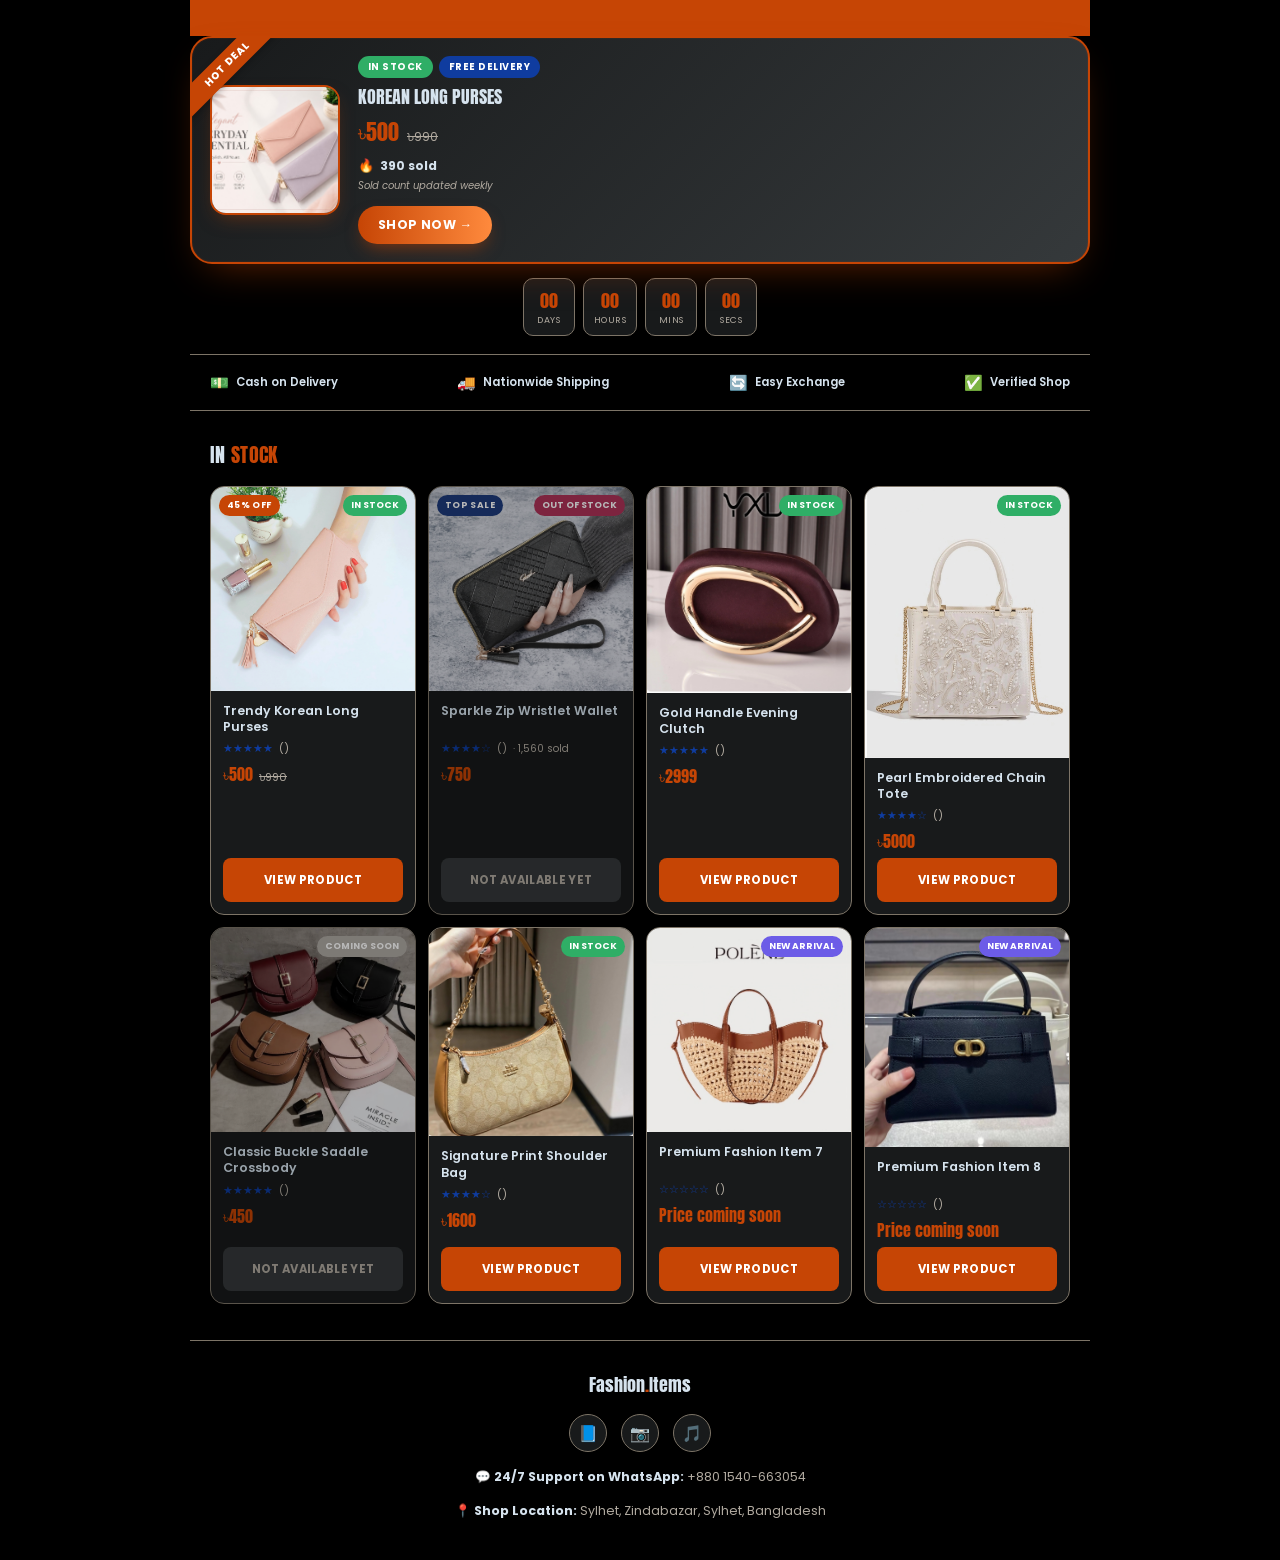
<file: index.html>
<!DOCTYPE html>
<html lang="en">
<head>
<meta charset="UTF-8">
<meta name="viewport" content="width=device-width, initial-scale=1.0">
<title>Fashion Items — Trendy Picks, Honest Prices | Bangladesh</title>
<link rel="preconnect" href="https://fonts.googleapis.com">
<link rel="preconnect" href="https://fonts.gstatic.com" crossorigin>
<link href="https://fonts.googleapis.com/css2?family=Anton&family=Poppins:wght@400;500;600;700;800&family=Hind+Siliguri:wght@500;600;700&display=swap" rel="stylesheet">
<link rel="stylesheet" href="style.css">

<!-- Meta Pixel Code -->
<script>
!function(f,b,e,v,n,t,s)
{if(f.fbq)return;n=f.fbq=function(){n.callMethod?
n.callMethod.apply(n,arguments):n.queue.push(arguments)};
if(!f._fbq)f._fbq=n;n.push=n;n.loaded=!0;n.version='2.0';
n.queue=[];t=b.createElement(e);t.async=!0;
t.src=v;s=b.getElementsByTagName(e)[0];
s.parentNode.insertBefore(t,s)}(window, document,'script',
'https://connect.facebook.net/en_US/fbevents.js');
fbq('init', '3463779380454816');
fbq('track', 'PageView');
</script>
<noscript><img height="1" width="1" style="display:none"
src="https://www.facebook.com/tr?id=3463779380454816&ev=PageView&noscript=1"
/></noscript>
<!-- End Meta Pixel Code -->
</head>
<body>
<div class="wrap">

  <!-- Announcement bar -->
  <div class="announce">
    <div class="announce-track">
      <span>✓ CASH ON DELIVERY ACROSS BANGLADESH</span>
      <span>✓ VERIFIED SHOP — REAL PRODUCT PHOTOS</span>
      <span>✓ FAST NATIONWIDE DELIVERY</span>
      <span>✓ EASY EXCHANGE ON DAMAGED ITEMS</span>
      <span>✓ CASH ON DELIVERY ACROSS BANGLADESH</span>
      <span>✓ VERIFIED SHOP — REAL PRODUCT PHOTOS</span>
      <span>✓ FAST NATIONWIDE DELIVERY</span>
      <span>✓ EASY EXCHANGE ON DAMAGED ITEMS</span>
    </div>
  </div>

  <!-- Featured Product Banner -->
<div class="featured-card">
  <div class="featured-ribbon">Hot Deal</div>

  <img src="Adobe Express - file.jpg" alt="Wallet" class="featured-img">

  <div class="featured-body">
    <div class="featured-tags-row">
      <div class="featured-tag">In Stock</div>
      <div class="featured-tag fd">Free Delivery</div>
    </div>

    <div class="featured-name">Korean Long Purses</div>

    <div class="featured-price-row">
      <div class="featured-price">৳500</div>
      <div class="featured-strike">৳990</div>
    </div>

    <div class="featured-sold-row"><span class="flame">🔥</span> 390 sold</div>
    <div class="featured-sold-note">Sold count updated weekly</div>

    <a href="product.html?id=p1" class="featured-btn">Shop Now →</a>
  </div>
</div>

  <!-- Countdown timer -->
  <div class="countdown-row">
    <div class="cd-box"><div class="val" id="cd-days">00</div><div class="lab">Days</div></div>
    <div class="cd-box"><div class="val" id="cd-hours">00</div><div class="lab">Hours</div></div>
    <div class="cd-box"><div class="val" id="cd-mins">00</div><div class="lab">Mins</div></div>
    <div class="cd-box"><div class="val" id="cd-secs">00</div><div class="lab">Secs</div></div>
  </div>

  <!-- Trust row -->
  <div class="trust-row">
    <div class="trust-item"><span class="ico">💵</span> Cash on Delivery</div>
    <div class="trust-item"><span class="ico">🚚</span> Nationwide Shipping</div>
    <div class="trust-item"><span class="ico">🔄</span> Easy Exchange</div>
    <div class="trust-item"><span class="ico">✅</span> Verified Shop</div>
  </div>

  <!-- Product grid -->
  <div class="section">
    <div class="section-title">In <span>Stock</span></div>
    <div class="grid" id="productGrid"></div>
  </div>

  <!-- Footer -->
  <footer>
    <div class="footer-grid">
      <div class="footer-name">Fashion<span>.</span>Items</div>

      <div class="social-row">
        <a href="#" title="Facebook">📘</a>
        <a href="#" title="Instagram">📷</a>
        <a href="#" title="TikTok">🎵</a>
      </div>

      <div class="footer-line">💬 <b>24/7 Support on WhatsApp:</b> +880 1540-663054</div>
      <div class="footer-line">📍 <b>Shop Location:</b> Sylhet, Zindabazar, Sylhet, Bangladesh</div>
    </div>
  </footer>

</div>

<script src="products-data.js"></script>
<script src="script.js"></script>
</body>
</html>
</file>
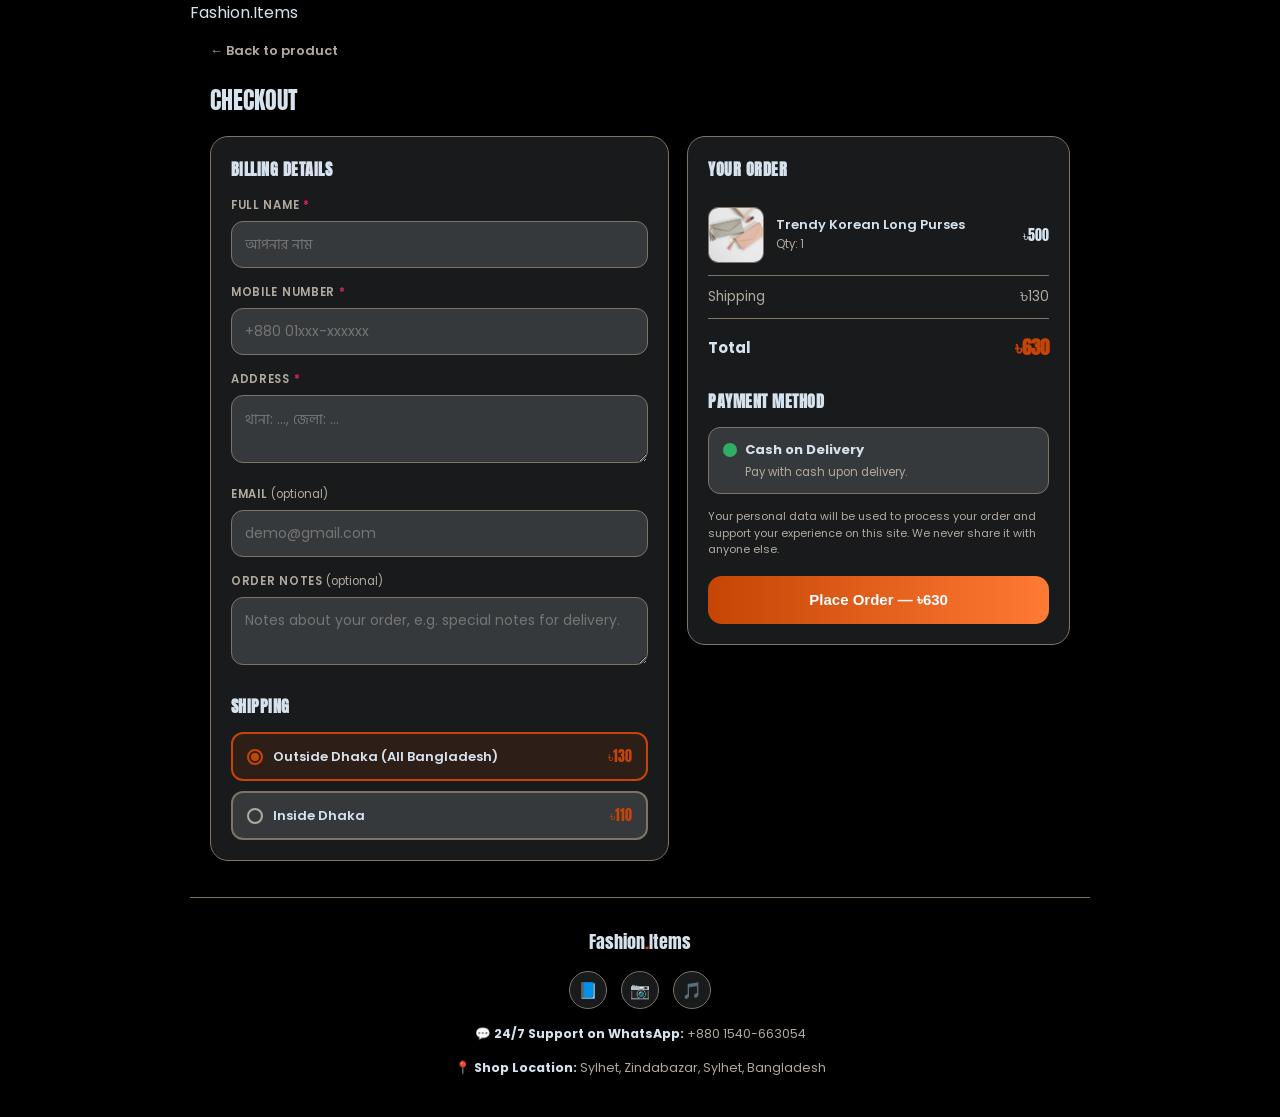
<file: checkout.html>
<!DOCTYPE html>
<html lang="en">
<head>
<meta charset="UTF-8">
<meta name="viewport" content="width=device-width, initial-scale=1.0">
<title>Checkout — Fashion.Items</title>
<link rel="preconnect" href="https://fonts.googleapis.com">
<link rel="preconnect" href="https://fonts.gstatic.com" crossorigin>
<link href="https://fonts.googleapis.com/css2?family=Anton&family=Poppins:wght@400;500;600;700;800&family=Hind+Siliguri:wght@500;600;700&display=swap" rel="stylesheet">
<link rel="stylesheet" href="style.css">

<!-- Meta Pixel Code -->
<script>
!function(f,b,e,v,n,t,s)
{if(f.fbq)return;n=f.fbq=function(){n.callMethod?
n.callMethod.apply(n,arguments):n.queue.push(arguments)};
if(!f._fbq)f._fbq=n;n.push=n;n.loaded=!0;n.version='2.0';
n.queue=[];t=b.createElement(e);t.async=!0;
t.src=v;s=b.getElementsByTagName(e)[0];
s.parentNode.insertBefore(t,s)}(window, document,'script',
'https://connect.facebook.net/en_US/fbevents.js');
fbq('init', '3463779380454816');
fbq('track', 'PageView');
</script>
<noscript><img height="1" width="1" style="display:none"
src="https://www.facebook.com/tr?id=3463779380454816&ev=PageView&noscript=1"
/></noscript>
<!-- End Meta Pixel Code -->
</head>
<body>
<div class="wrap">

  <nav class="topnav">
    <div class="logo">Fashion<span>.</span>Items</div>
  </nav>

  <a href="#" id="backLink" class="back-link">← Back to product</a>

  <div id="checkoutView">
    <div class="checkout-title">Checkout</div>

    <div class="checkout-layout">

      <!-- LEFT: Billing Details -->
      <div class="checkout-card">
        <h2>Billing Details</h2>

        <label class="field-label">Full Name <span style="color:#E0245E;">*</span></label>
        <input type="text" id="fName" placeholder="আপনার নাম">

        <label class="field-label">Mobile Number <span style="color:#E0245E;">*</span></label>
        <input type="tel" id="fPhone" placeholder="+880 01xxx-xxxxxx">

        <label class="field-label">Address <span style="color:#E0245E;">*</span></label>
        <textarea id="fAddress" placeholder="থানা: ..., জেলা: ..."></textarea>

        <label class="field-label">Email <span class="optional-tag">(optional)</span></label>
        <input type="text" id="fEmail" placeholder="demo@gmail.com">

        <label class="field-label">Order Notes <span class="optional-tag">(optional)</span></label>
        <textarea id="fNotes" placeholder="Notes about your order, e.g. special notes for delivery."></textarea>

        <h2 style="margin-top:22px;">Shipping</h2>
        <div class="shipping-options" id="shippingOptions">
          <div class="shipping-opt active" data-area="Outside Dhaka" data-cost="130">
            <div class="so-left"><div class="shipping-radio-dot"></div> Outside Dhaka (All Bangladesh)</div>
            <div class="so-price">৳130</div>
          </div>
          <div class="shipping-opt" data-area="Inside Dhaka" data-cost="110">
            <div class="so-left"><div class="shipping-radio-dot"></div> Inside Dhaka</div>
            <div class="so-price">৳110</div>
          </div>
        </div>

        <div class="error-msg" id="errorMsg">Please fill in your name, phone, and address.</div>
      </div>

      <!-- RIGHT: Order Summary -->
      <div class="checkout-card">
        <h2>Your Order</h2>

        <div class="order-item">
          <img id="oiImage" src="" alt="">
          <div>
            <div class="order-item-name" id="oiName">Loading...</div>
            <div class="order-item-meta" id="oiMeta"></div>
          </div>
          <div class="order-item-sub" id="oiSubtotal">৳0</div>
        </div>

        <div class="summary-row"><span>Shipping</span><span id="sumShipping">৳130</span></div>
        <div class="summary-row total"><span>Total</span><span id="sumTotal">৳0</span></div>

        <h2 style="margin-top:18px;">Payment Method</h2>
        <div class="payment-box">
          <div class="po-title"><span class="po-dot"></span> Cash on Delivery</div>
          <div class="po-note">Pay with cash upon delivery.</div>
        </div>

        <div class="privacy-note">
          Your personal data will be used to process your order and support your experience on this site. We never share it with anyone else.
        </div>

        <button class="cta-btn" id="placeOrderBtn">Place Order — <span id="btnTotal">৳0</span></button>
      </div>

    </div>
  </div>

  <!-- THANK YOU VIEW -->
  <div id="thankYouView" style="display:none; padding:40px 20px;">
    <div class="thankyou-box">
      <div class="thankyou-icon">✅</div>
      <div class="thankyou-title">Thank you!</div>
      <div class="thankyou-text" id="thankYouText">We've received your order. We'll call you shortly to confirm before shipping.</div>
      <a href="index.html" class="cta-btn" style="display:block; text-decoration:none; text-align:center;">Continue Shopping</a>
    </div>
  </div>

  <footer>
    <div class="footer-grid">
      <div class="footer-name">Fashion<span>.</span>Items</div>
      <div class="social-row">
        <a href="#" title="Facebook">📘</a>
        <a href="#" title="Instagram">📷</a>
        <a href="#" title="TikTok">🎵</a>
      </div>
      <div class="footer-line">💬 <b>24/7 Support on WhatsApp:</b> +880 1540-663054</div>
      <div class="footer-line">📍 <b>Shop Location:</b> Sylhet, Zindabazar, Sylhet, Bangladesh</div>
    </div>
  </footer>

</div>

<script src="products-data.js"></script>
<script src="checkout.js"></script>
</body>
</html>
</file>
<file: style.css>
/* ===== Fashion Items — dark theme design tokens (from Artwork Wallet spec) ===== */
:root{
  --bg:#000000;         /* surface.base */
  --surface:#181a1b;    /* surface.raised */
  --surface-2:#35393b;  /* surface.strong */
  --line:#7d7467;       /* border.default */
  --text:#d6e3ee;       /* text.primary */
  --muted:#b1aaa0;      /* text.tertiary */
  --pink:#c64505;       /* surface.muted — primary accent */
  --gold:#0f3c9f;       /* border.muted — secondary accent */
  --green:#2FAE66;      /* not in spec — kept for in-stock/success meaning */
}
*{box-sizing:border-box; margin:0; padding:0;}
html{ overflow-x:hidden; width:100%; }
body{background:var(--bg); color:var(--text); font-family:'Poppins','Hind Siliguri',sans-serif; -webkit-font-smoothing:antialiased; overflow-x:hidden; width:100%; }
img{ max-width:100%; }
.bn{font-family:'Hind Siliguri','Poppins',sans-serif;}
a{color:inherit; text-decoration:none;}
.wrap{max-width:900px; margin:0 auto;}

/* ANNOUNCEMENT BAR */
.announce{ background:var(--pink); color:#fff; font-weight:600; font-size:12.5px; overflow:hidden; white-space:nowrap; padding:9px 0; }
.announce-track{ display:inline-block; padding-left:100%; animation:scrollbar 18s linear infinite; }
.announce-track span{ margin-right:44px; }
@keyframes scrollbar{ 0%{transform:translateX(0);} 100%{transform:translateX(-100%);} }

/* HEADER */
.header{
  display:flex; align-items:center; justify-content:space-between; gap:16px;
  padding:26px 20px; border-bottom:1px solid var(--line);
}
.store-name{ font-family:'Anton',sans-serif; font-size:28px; text-transform:uppercase; letter-spacing:0.3px; }
.store-name span{ color:var(--pink); }

.discount-badge{
  flex-shrink:0; width:104px; height:104px; border-radius:50%;
  background:linear-gradient(135deg, var(--pink), #FF8A3D);
  color:#fff; display:flex; flex-direction:column; align-items:center; justify-content:center;
  text-align:center; box-shadow:0 10px 24px -8px rgba(198,69,5,0.5);
}
.discount-badge .pct{ font-family:'Anton',sans-serif; font-size:26px; line-height:1; }
.discount-badge .off{ font-size:10px; font-weight:700; letter-spacing:0.06em; text-transform:uppercase; margin-top:2px; }
.deal-wrap{ display:flex; flex-direction:column; align-items:center; gap:6px; }
.deal-note{ font-size:10px; color:var(--muted); text-align:center; max-width:104px; line-height:1.3; }

.countdown-row{
  display:flex; justify-content:center; gap:8px; padding:14px 20px 18px; border-bottom:1px solid var(--line);
}
.cd-box{ background:var(--surface); border:1px solid var(--line); border-radius:10px; padding:8px 10px; text-align:center; min-width:52px; }
.cd-box .val{ font-family:'Anton',sans-serif; font-size:18px; color:var(--pink); }
.cd-box .lab{ font-size:9px; color:var(--muted); text-transform:uppercase; letter-spacing:0.05em; }

/* TRUST ROW */
.trust-row{
  display:flex; justify-content:space-between; gap:8px; padding:16px 20px; border-bottom:1px solid var(--line);
  overflow-x:auto;
}
.trust-item{ display:flex; align-items:center; gap:7px; font-size:11.5px; font-weight:600; color:var(--text); white-space:nowrap; }
.trust-item .ico{ font-size:15px; }

/* SECTIONS */
.section{ padding:28px 20px 0; }
.section-title{ font-family:'Anton',sans-serif; font-size:20px; text-transform:uppercase; margin-bottom:16px; letter-spacing:0.3px; }
.section-title span{ color:var(--pink); }

/* PRODUCT GRID — 4 columns, 2 rows */
.grid{ display:grid; grid-template-columns:repeat(4, 1fr); gap:12px; }
@media (max-width:700px){ .grid{ grid-template-columns:repeat(2, 1fr); } }

.card{
  background:var(--surface); border:1px solid var(--line); border-radius:14px; overflow:hidden;
  display:flex; flex-direction:column; position:relative;
}
.card .img-box{
  aspect-ratio:1/1; background:var(--surface-2); display:flex; align-items:center; justify-content:center;
  font-size:34px; color:var(--muted); position:relative;
}
.badge-top{
  position:absolute; top:8px; left:8px; background:var(--gold); color:#fff;
  font-size:9px; font-weight:700; text-transform:uppercase; letter-spacing:0.04em;
  padding:4px 8px; border-radius:100px;
}
.badge-discount{
  position:absolute; top:8px; left:8px; background:var(--pink); color:#fff;
  font-size:9px; font-weight:700; text-transform:uppercase; letter-spacing:0.04em;
  padding:4px 8px; border-radius:100px;
}
.badge-stock{
  position:absolute; top:8px; right:8px; background:var(--green); color:#fff;
  font-size:9px; font-weight:700; text-transform:uppercase; padding:4px 8px; border-radius:100px;
}
.card .cbody{ padding:12px; display:flex; flex-direction:column; gap:5px; flex:1; }
.card .cname{ font-size:12.5px; font-weight:600; line-height:1.3; min-height:32px; }
.card .stars{ font-size:11px; color:var(--gold); }
.card .stars .count{ color:var(--muted); font-size:10.5px; margin-left:3px; }
.price-row{ display:flex; align-items:baseline; gap:6px; flex-wrap:wrap; }
.card .cprice{ font-family:'Anton',sans-serif; color:var(--pink); font-size:16px; }
.card .strike{ font-size:11px; color:var(--muted); text-decoration:line-through; }
.view-btn{
  margin-top:auto; display:block; text-align:center; background:var(--pink); color:#fff;
  font-size:11.5px; font-weight:700; padding:12px 9px; border-radius:8px; text-transform:uppercase; letter-spacing:0.03em;
  min-height:44px; display:flex; align-items:center; justify-content:center;
}

/* FOOTER */
footer{ margin-top:36px; border-top:1px solid var(--line); padding:30px 20px 40px; }
.footer-grid{ display:flex; flex-direction:column; gap:16px; align-items:center; text-align:center; }
.footer-name{ font-family:'Anton',sans-serif; font-size:18px; }
.footer-name span{ color:var(--pink); }
.social-row{ display:flex; gap:14px; }
.social-row a{
  width:38px; height:38px; border-radius:50%; background:var(--surface); border:1px solid var(--line);
  display:flex; align-items:center; justify-content:center; font-size:16px;
}
.footer-line{ font-size:12.5px; color:var(--muted); }
.footer-line b{ color:var(--text); }

/* ===== FEATURED PRODUCT BANNER ===== */
.featured-card{
  display:flex; gap:18px; background:linear-gradient(135deg, var(--surface), var(--surface-2));
  border:2px solid var(--pink); border-radius:22px; padding:18px; align-items:center;
  position:relative; overflow:hidden;
  box-shadow:0 16px 40px -18px rgba(198,69,5,0.55), 0 0 0 1px rgba(198,69,5,0.08) inset;
}
.featured-ribbon{
  position:absolute; top:14px; left:-34px; transform:rotate(-45deg);
  background:var(--pink); color:#fff; font-size:10px; font-weight:800; text-transform:uppercase;
  letter-spacing:0.05em; padding:4px 40px; box-shadow:0 2px 6px rgba(0,0,0,0.25);
}
.featured-img{
  width:130px; height:130px; border-radius:16px; object-fit:cover; flex-shrink:0;
  border:2px solid var(--pink); box-shadow:0 8px 20px -8px rgba(198,69,5,0.5);
}
.featured-body{ flex:1; min-width:0; }
.featured-tags-row{ display:flex; gap:6px; margin-bottom:8px; flex-wrap:wrap; }
.featured-tag{
  display:inline-flex; align-items:center; gap:4px;
  font-size:9.5px; font-weight:700; text-transform:uppercase; letter-spacing:0.05em;
  padding:4px 10px; border-radius:100px; background:var(--green); color:#fff;
}
.featured-tag.fd{ background:var(--gold); }
.featured-name{ font-family:'Anton',sans-serif; font-size:18px; text-transform:uppercase; line-height:1.2; margin-bottom:7px; }
.featured-price-row{ display:flex; align-items:baseline; gap:8px; margin-bottom:8px; }
.featured-price{ font-family:'Anton',sans-serif; color:var(--pink); font-size:22px; }
.featured-strike{ font-size:12px; color:var(--muted); text-decoration:line-through; }

.featured-sold-row{ display:flex; align-items:center; gap:6px; font-size:12px; font-weight:700; color:var(--text); margin-bottom:2px; }
.featured-sold-row .flame{ font-size:13px; }
.featured-sold-note{ font-size:10px; color:var(--muted); font-style:italic; margin-bottom:12px; }

.featured-btn{
  display:inline-flex; align-items:center; gap:6px;
  background:linear-gradient(90deg, var(--pink), #FF8A3D); color:#fff; font-size:12.5px; font-weight:700;
  padding:10px 20px; border-radius:100px; text-transform:uppercase; letter-spacing:0.03em;
  box-shadow:0 8px 18px -6px rgba(198,69,5,0.6);
}

/* Coming Soon cards */
.card.coming-soon{ opacity:0.72; }
.card.coming-soon .img-box{ filter:grayscale(35%); }
.badge-comingsoon{
  position:absolute; top:8px; right:8px; background:var(--muted); color:#fff;
  font-size:9px; font-weight:700; text-transform:uppercase; padding:4px 8px; border-radius:100px;
}
.badge-outofstock{
  position:absolute; top:8px; right:8px; background:#E0245E; color:#fff;
  font-size:9px; font-weight:700; text-transform:uppercase; padding:4px 8px; border-radius:100px;
}
.badge-newarrival{
  position:absolute; top:8px; right:8px; background:#6C5CE7; color:#fff;
  font-size:9px; font-weight:700; text-transform:uppercase; padding:4px 8px; border-radius:100px;
}
.view-btn.disabled{
  background:var(--surface-2); color:var(--muted); pointer-events:none; cursor:default;
}

/* ===== Small phone refinements (under ~380px width) ===== */
@media (max-width:380px){
  .header{ padding:20px 16px; gap:10px; }
  .store-name{ font-size:22px; }
  .discount-badge{ width:80px; height:80px; }
  .discount-badge .pct{ font-size:20px; }
  .discount-badge .off{ font-size:9px; }
  .cd-box{ min-width:44px; padding:6px 6px; }
  .cd-box .val{ font-size:15px; }
  .section-title{ font-size:17px; }
  .card .cname{ font-size:11.5px; min-height:28px; }
  .featured-card{ flex-direction:column; align-items:flex-start; }
  .featured-img{ width:100%; height:160px; }
}

/* ===== PRODUCT PAGE ===== */
.back-link{
  display:inline-flex; align-items:center; gap:6px; font-size:13px; font-weight:600;
  color:var(--muted); padding:16px 20px 0;
}
@media (max-width:680px){ .back-link{ padding:14px 14px 0; } }
.product-name-row{ padding:14px 20px 0; }
@media (max-width:680px){ .product-name-row{ padding:12px 14px 0; } }
.product-name-row h1{ font-family:'Anton',sans-serif; font-size:clamp(18px, 5vw, 22px); text-transform:uppercase; line-height:1.2; }
.product-name-row .stars{ font-size:13px; color:var(--gold); margin-top:6px; }
.product-name-row .stars .count{ color:var(--muted); font-size:12px; margin-left:4px; }

.product-layout{ display:grid; grid-template-columns:1fr 1fr; gap:16px; padding:18px 20px 0; }
@media (max-width:680px){ .product-layout{ grid-template-columns:1fr; gap:12px; padding:14px 14px 0; } }

.pcell{ background:var(--surface); border:1px solid var(--line); border-radius:18px; padding:16px; min-width:0; }
@media (max-width:680px){ .pcell{ padding:12px; border-radius:14px; } }
.pcell-title{ font-size:12px; font-weight:700; text-transform:uppercase; letter-spacing:0.05em; color:var(--muted); margin-bottom:12px; }

/* gallery — arrows sit beside the image on desktop, overlay on top of it on mobile
   so the photo itself gets full width instead of being squeezed */
.gallery-row{ display:flex; align-items:center; gap:8px; position:relative; }
.arrow-btn{
  flex-shrink:0; width:36px; height:36px; border-radius:50%; border:1px solid var(--line);
  background:var(--surface-2); color:var(--text); font-size:16px; cursor:pointer;
  display:flex; align-items:center; justify-content:center; z-index:5;
}
.arrow-btn:active{ background:var(--surface-2); }
.carousel{ flex:1; min-width:0; position:relative; border-radius:14px; overflow:hidden; background:var(--surface-2); border:1px solid var(--line); touch-action:pan-y; }
.carousel-track{ display:flex; transition:transform .3s ease; }
.carousel-track .slide{ width:100%; flex-shrink:0; aspect-ratio:1/1; display:flex; align-items:center; justify-content:center; font-size:40px; color:var(--muted); }
.carousel-track img{ width:100%; height:100%; object-fit:cover; display:block; }
.dots{ display:flex; justify-content:center; gap:6px; margin-top:10px; }
.dot{ width:6px; height:6px; border-radius:50%; background:var(--line); transition:background .2s; }
.dot.active{ background:var(--pink); width:16px; border-radius:4px; }

@media (max-width:480px){
  .gallery-row{ gap:0; }
  .arrow-btn{
    position:absolute; top:50%; transform:translateY(-50%);
    background:rgba(53,57,59,0.85); box-shadow:0 2px 8px rgba(0,0,0,0.35);
    width:32px; height:32px; font-size:14px;
  }
  #prevBtn{ left:6px; }
  #nextBtn{ right:6px; }
}

/* price + buy */
.price-buy-block{ display:flex; flex-direction:column; height:100%; }
.pb-price-row{ display:flex; align-items:baseline; gap:10px; margin-bottom:6px; flex-wrap:wrap; }
.pb-price{ font-family:'Anton',sans-serif; font-size:clamp(22px, 6vw, 30px); color:var(--pink); }
.pb-strike{ font-size:14px; color:var(--muted); text-decoration:line-through; }
.pb-discount-tag{ display:inline-block; background:var(--pink); color:#fff; font-size:10.5px; font-weight:700; padding:3px 9px; border-radius:100px; margin-bottom:12px; width:fit-content; }
.pb-stock{ font-size:12px; color:var(--green); font-weight:600; margin-bottom:16px; }
.buy-btn{
  width:100%; border:none; border-radius:14px; background:var(--pink); color:#fff;
  font-weight:700; font-size:15px; padding:15px; cursor:pointer; text-transform:uppercase; letter-spacing:0.03em;
  margin-top:auto; min-height:48px;
}
.buy-note{ text-align:center; font-size:11px; color:var(--muted); margin-top:10px; }

/* colour picker */
.colour-block{ margin-bottom:16px; }
.colour-label{ font-size:11px; font-weight:700; text-transform:uppercase; letter-spacing:0.05em; color:var(--muted); margin-bottom:8px; }
.colour-options{ display:flex; gap:10px; }
.colour-opt{
  flex:1; max-width:96px; border:2px solid var(--line); border-radius:12px; padding:9px 6px;
  text-align:center; cursor:pointer; background:var(--surface-2);
}
.colour-opt.active{ border-color:var(--pink); background:rgba(198,69,5,0.14); }
.colour-swatch{ width:22px; height:22px; border-radius:50%; margin:0 auto 6px; border:1px solid rgba(0,0,0,0.12); }
.colour-opt .cname{ font-size:11px; font-weight:600; }

/* description */
.desc-row{ display:flex; gap:10px; padding:9px 0; border-bottom:1px solid var(--line); font-size:13px; }
.desc-row:last-child{ border-bottom:none; }
.desc-row b{ color:var(--text); }
.desc-row .d{ color:var(--muted); }
.desc-empty{ font-size:12.5px; color:var(--muted); font-style:italic; }

/* reviews */
.review-card{
  border:1px dashed var(--line); border-radius:12px; padding:12px; margin-bottom:10px;
  background:var(--surface-2);
}
.review-card:last-child{ margin-bottom:0; }
.review-name{ font-size:12.5px; font-weight:700; }
.review-stars{ font-size:11px; color:var(--gold); margin:3px 0 6px; }
.review-text{ font-size:12px; color:var(--muted); line-height:1.5; }
.review-empty{ font-size:12.5px; color:var(--muted); font-style:italic; text-align:center; padding:20px 10px; }

/* ===== ORDER MODAL ===== */
.modal-overlay{
  display:none; position:fixed; inset:0; background:rgba(20,18,26,0.55);
  z-index:100; align-items:flex-end; justify-content:center;
}
.modal-overlay.open{ display:flex; }
.modal-box{
  background:var(--surface); width:100%; max-width:480px; max-height:90vh; overflow-y:auto;
  border-radius:22px 22px 0 0; padding:24px 20px 28px; position:relative;
}
@media (min-width:560px){
  .modal-overlay{ align-items:center; }
  .modal-box{ border-radius:22px; max-height:85vh; }
}
.modal-close{
  position:absolute; top:16px; right:16px; width:32px; height:32px; border-radius:50%;
  border:1px solid var(--line); background:var(--surface-2); color:var(--text); font-size:14px; cursor:pointer;
}
.modal-title{ font-family:'Anton',sans-serif; font-size:19px; text-transform:uppercase; margin-bottom:4px; padding-right:30px; }
.modal-product-line{ font-size:12.5px; color:var(--muted); margin-bottom:16px; }

.qty-row{ display:flex; align-items:center; gap:14px; margin-top:7px; }
.qty-btn{ width:38px; height:38px; border-radius:10px; border:1px solid var(--line); background:var(--surface-2); color:var(--text); font-size:18px; font-weight:700; cursor:pointer; }
.qty-val{ font-family:'Anton',sans-serif; font-size:20px; min-width:24px; text-align:center; }

label.field-label{ display:block; font-size:11.5px; font-weight:600; color:var(--muted); text-transform:uppercase; letter-spacing:0.06em; margin:16px 0 7px; }
.optional-tag{ text-transform:none; font-weight:400; color:var(--muted); letter-spacing:0; }
input[type=text], input[type=tel], textarea{
  width:100%; background:var(--surface-2); border:1px solid var(--line); border-radius:12px;
  padding:12px 13px; color:var(--text); font-family:'Poppins','Hind Siliguri',sans-serif; font-size:14px;
}
input:focus, textarea:focus{ outline:2px solid var(--pink); outline-offset:1px; }
textarea{ resize:vertical; min-height:58px; }

.modal-total-row{
  display:flex; justify-content:space-between; align-items:center;
  background:var(--surface); border:1px solid var(--line); border-radius:12px;
  padding:14px 16px; margin-top:18px; font-weight:700; font-size:15px;
}
.modal-total-row span:last-child{ font-family:'Anton',sans-serif; color:var(--pink); font-size:19px; }

.error-msg{ font-size:12px; color:#E0245E; margin-top:8px; display:none; }

.cta-btn{
  width:100%; margin-top:18px; border:none; border-radius:14px;
  background:linear-gradient(90deg, var(--pink), #FF7A33); color:#fff; font-weight:700; font-size:15px;
  padding:15px; cursor:pointer; min-height:48px;
}
.cta-btn:active{ transform:translateY(1px); }
.cta-btn:disabled{ opacity:0.6; }

.thankyou-box{ text-align:center; padding:20px 10px; }
.thankyou-icon{ font-size:44px; margin-bottom:12px; }
.thankyou-title{ font-family:'Anton',sans-serif; font-size:20px; text-transform:uppercase; margin-bottom:8px; }
.thankyou-text{ font-size:13.5px; color:var(--muted); line-height:1.5; margin-bottom:8px; }

/* ===== CHECKOUT PAGE ===== */
.checkout-title{ font-family:'Anton',sans-serif; font-size:24px; text-transform:uppercase; padding:20px 20px 0; }
.checkout-layout{ display:grid; grid-template-columns:1.2fr 1fr; gap:18px; padding:18px 20px 0; align-items:start; }
@media (max-width:760px){ .checkout-layout{ grid-template-columns:1fr; } }

.checkout-card{ background:var(--surface); border:1px solid var(--line); border-radius:18px; padding:20px; }
.checkout-card h2{ font-family:'Anton',sans-serif; font-size:16px; text-transform:uppercase; margin-bottom:14px; letter-spacing:0.03em; }

/* order summary */
.order-item{ display:flex; gap:12px; align-items:center; padding:12px 0; border-bottom:1px solid var(--line); }
.order-item img{ width:56px; height:56px; border-radius:10px; object-fit:cover; border:1px solid var(--line); flex-shrink:0; }
.order-item-name{ font-size:13px; font-weight:600; line-height:1.3; }
.order-item-meta{ font-size:11.5px; color:var(--muted); margin-top:3px; }
.order-item-sub{ margin-left:auto; font-family:'Anton',sans-serif; color:var(--text); font-size:14px; white-space:nowrap; }

.summary-row{ display:flex; justify-content:space-between; align-items:center; padding:10px 0; font-size:13.5px; color:var(--muted); border-bottom:1px solid var(--line); }
.summary-row.total{ color:var(--text); font-weight:700; font-size:15px; border-bottom:none; padding-top:14px; }
.summary-row.total span:last-child{ font-family:'Anton',sans-serif; color:var(--pink); font-size:19px; }

.shipping-options{ display:flex; flex-direction:column; gap:10px; margin-top:6px; }
.shipping-opt{
  display:flex; align-items:center; justify-content:space-between; gap:10px;
  border:2px solid var(--line); border-radius:12px; padding:12px 14px; cursor:pointer; background:var(--surface-2);
}
.shipping-opt.active{ border-color:var(--pink); background:rgba(198,69,5,0.12); }
.shipping-opt .so-left{ display:flex; align-items:center; gap:10px; font-size:13px; font-weight:600; }
.shipping-opt .so-price{ font-family:'Anton',sans-serif; color:var(--pink); font-size:14px; }
.shipping-radio-dot{ width:16px; height:16px; border-radius:50%; border:2px solid var(--muted); flex-shrink:0; position:relative; }
.shipping-opt.active .shipping-radio-dot{ border-color:var(--pink); }
.shipping-opt.active .shipping-radio-dot::after{
  content:''; position:absolute; inset:2px; background:var(--pink); border-radius:50%;
}

.payment-box{ border:1px solid var(--line); border-radius:12px; padding:12px 14px; margin-top:6px; background:var(--surface-2); }
.payment-box .po-title{ display:flex; align-items:center; gap:8px; font-size:13px; font-weight:700; margin-bottom:4px; }
.payment-box .po-dot{ width:14px; height:14px; border-radius:50%; background:var(--green); }
.payment-box .po-note{ font-size:11.5px; color:var(--muted); margin-left:22px; }

.privacy-note{ font-size:11px; color:var(--muted); line-height:1.5; margin-top:14px; }
.privacy-note a{ color:var(--pink); text-decoration:underline; }
</file>
